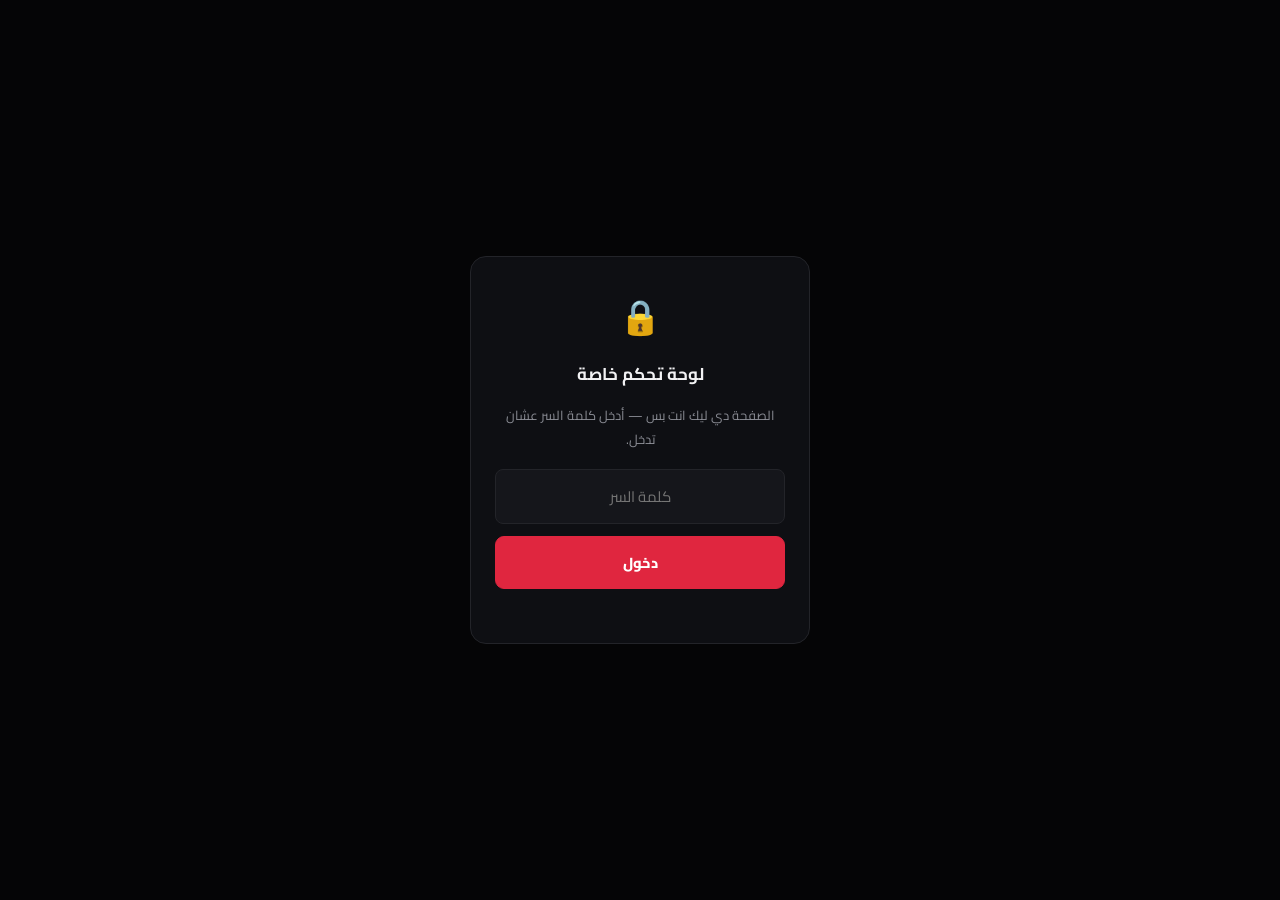
<file: admin.html>
<!DOCTYPE html>
<html lang="ar" dir="rtl">
<head>
<meta charset="UTF-8">
<meta name="viewport" content="width=device-width, initial-scale=1.0">
<title>لوحة تحكم — Yasoo Portfolio</title>
<meta name="robots" content="noindex, nofollow">
<link rel="preconnect" href="https://fonts.googleapis.com">
<link href="https://fonts.googleapis.com/css2?family=Cairo:wght@400;500;600;700;800;900&display=swap" rel="stylesheet">
<style>
  :root{
    --bg:#050506; --surface:#0e0f13; --surface-2:#15161b; --line:#232429;
    --text:#f2f2f4; --muted:#8b8d95; --red:#e0263f; --green:#25d366;
  }
  *{ box-sizing:border-box; }
  body{
    margin:0; background:var(--bg); color:var(--text); font-family:'Cairo', sans-serif;
    padding:24px 16px 80px;
  }
  h1{ font-size:22px; margin-bottom:4px; }
  .sub{ color:var(--muted); font-size:13px; margin-bottom:24px; line-height:1.8; }
  .sub b{ color:var(--text); }
  .banner{
    background:var(--surface); border:1px solid var(--line); border-right:3px solid var(--red);
    border-radius:10px; padding:14px 16px; font-size:13px; color:var(--muted); line-height:1.9; margin-bottom:26px;
  }
  .panel{
    background:var(--surface); border:1px solid var(--line); border-radius:14px;
    padding:20px; margin-bottom:18px;
  }
  .panel h2{ font-size:16px; margin:0 0 14px; display:flex; align-items:center; gap:8px; }
  .field{ margin-bottom:14px; }
  .field label{ display:block; font-size:12.5px; color:var(--muted); font-weight:700; margin-bottom:6px; }
  .field input[type=text], .field textarea{
    width:100%; background:var(--surface-2); border:1px solid var(--line); color:var(--text);
    border-radius:8px; padding:10px 12px; font-family:'Cairo', sans-serif; font-size:14px;
  }
  .field textarea{ resize:vertical; min-height:60px; }
  .row2{ display:grid; grid-template-columns:1fr 1fr; gap:12px; }
  .list-item{
    background:var(--surface-2); border:1px solid var(--line); border-radius:10px;
    padding:14px; margin-bottom:10px; position:relative;
  }
  .list-item .rm{
    position:absolute; top:10px; left:10px; background:none; border:none; color:var(--red);
    font-size:13px; cursor:pointer; font-weight:700;
  }
  .img-preview{
    width:100%; max-width:220px; border-radius:8px; display:block; margin:8px 0; border:1px solid var(--line);
  }
  .btn{
    display:inline-flex; align-items:center; gap:8px; padding:10px 18px; border-radius:9px;
    border:1px solid var(--line); background:var(--surface-2); color:var(--text);
    font-family:'Cairo', sans-serif; font-weight:700; font-size:13.5px; cursor:pointer;
  }
  .btn.add{ border-color:var(--red); color:var(--red); }
  .btn.file{ position:relative; overflow:hidden; }
  .btn.file input{ position:absolute; inset:0; opacity:0; cursor:pointer; }
  .toggle-row{ display:flex; align-items:center; justify-content:space-between; }
  .switch{ position:relative; width:44px; height:24px; }
  .switch input{ opacity:0; width:0; height:0; }
  .slider{
    position:absolute; inset:0; background:var(--line); border-radius:24px; cursor:pointer; transition:.2s;
  }
  .slider:before{
    content:""; position:absolute; width:18px; height:18px; left:3px; top:3px; background:#fff;
    border-radius:50%; transition:.2s;
  }
  .switch input:checked + .slider{ background:var(--red); }
  .switch input:checked + .slider:before{ transform:translateX(-20px); }

  #stickyBar{
    position:fixed; bottom:0; right:0; left:0; z-index:50;
    background:rgba(5,5,6,.92); backdrop-filter:blur(10px); border-top:1px solid var(--line);
    padding:12px 16px; display:flex; gap:10px; flex-wrap:wrap; justify-content:center;
  }
  #stickyBar .btn.primary{ background:var(--red); border-color:var(--red); color:#fff; }
  #stickyBar .btn.save-local{ background:var(--green); border-color:var(--green); color:#08210f; }
  #status{ font-size:12px; color:var(--muted); text-align:center; margin-top:6px; width:100%; }

  /* ---------------- LOCK SCREEN ---------------- */
  #lock{
    position:fixed; inset:0; z-index:999; background:var(--bg);
    display:flex; align-items:center; justify-content:center; padding:20px;
  }
  #lock .box{
    width:min(340px, 100%); background:var(--surface); border:1px solid var(--line);
    border-radius:16px; padding:28px 24px; text-align:center;
  }
  #lock .lock-ic{ font-size:34px; margin-bottom:10px; }
  #lock h2{ font-size:17px; margin:0 0 6px; }
  #lock p{ color:var(--muted); font-size:13px; margin-bottom:18px; }
  #lock input{
    width:100%; background:var(--surface-2); border:1px solid var(--line); color:var(--text);
    border-radius:8px; padding:12px 14px; font-family:'Cairo', sans-serif; font-size:15px;
    text-align:center; margin-bottom:12px;
  }
  #lock button{
    width:100%; padding:12px; border-radius:9px; border:1px solid var(--red);
    background:var(--red); color:#fff; font-family:'Cairo', sans-serif; font-weight:800;
    font-size:14.5px; cursor:pointer;
  }
  #lock .err{ color:var(--red); font-size:12.5px; margin-top:10px; min-height:16px; }
  #appRoot{ display:none; }
</style>
</head>
<body>

  <!-- LOCK SCREEN -->
  <div id="lock">
    <div class="box">
      <div class="lock-ic">🔒</div>
      <h2>لوحة تحكم خاصة</h2>
      <p>الصفحة دي ليك انت بس — أدخل كلمة السر عشان تدخل.</p>
      <input type="password" id="lockPass" placeholder="كلمة السر" autocomplete="off">
      <button id="lockBtn">دخول</button>
      <div class="err" id="lockErr"></div>
    </div>
  </div>

  <div id="appRoot">

  <h1>🎛️ لوحة تحكم الموقع</h1>
  <div class="sub">عدّل أي حاجة في الموقع من هنا — الاسم، الصور، النصوص، السوشيال ميديا. مفيش برمجة مطلوبة.</div>

  <div class="banner">
    ⚠️ <b>مهم تعرفه:</b> الموقع ده صفحة ثابتة (static) مفيهاش سيرفر، فاللوحة دي بتحفظ التعديلات في متصفحك بس (كـ"معاينة") بمجرد ما تضغط "حفظ ومعاينة محلي". عشان التعديلات تظهر لكل الزوار على الإنترنت، لازم في الآخر تضغط <b>"تحميل content.json"</b> وتستبدل بيه الملف القديم في مستودع GitHub بتاعك (أو أي استضافة بتستخدمها).
  </div>

  <div class="panel">
    <h2>👤 البيانات الأساسية</h2>
    <div class="row2">
      <div class="field"><label>اسم الشعار (الجزء الأول)</label><input type="text" id="logoPre"></div>
      <div class="field"><label>اسم الشعار (الجزء الملون)</label><input type="text" id="logoAccent"></div>
    </div>
    <div class="field"><label>الاسم الكبير في شاشة الترحيب (مثلاً YASOO)</label><input type="text" id="introName"></div>
    <div class="field"><label>الاسم بالعربي تحت شاشة الترحيب</label><input type="text" id="introSub"></div>
    <div class="field"><label>عنوان الترحيب الصغير (مثلاً WELCOME TO)</label><input type="text" id="introTag"></div>
    <div class="field">
      <label>صورة شاشة الترحيب (خلفية المقدمة)</label>
      <img id="introImgPreview" class="img-preview">
      <label class="btn file">📷 غيّر الصورة<input type="file" accept="image/*" data-target="introImage"></label>
    </div>
  </div>

  <div class="panel">
    <h2>🏠 القسم الرئيسي (Hero)</h2>
    <div class="field"><label>كلمة صغيرة فوق العنوان (Eyebrow)</label><input type="text" id="heroEyebrow"></div>
    <div class="row2">
      <div class="field"><label>بداية العنوان</label><input type="text" id="headlinePre"></div>
      <div class="field"><label>الاسم الملون في العنوان</label><input type="text" id="headlineAccent"></div>
    </div>
    <div class="field"><label>سطر تعريفي تحت العنوان</label><input type="text" id="roleLine"></div>
    <div class="field">
      <label>صورتك الشخصية</label>
      <img id="heroPhotoPreview" class="img-preview">
      <label class="btn file">📷 غيّر الصورة<input type="file" accept="image/*" data-target="heroPhoto"></label>
    </div>
    <div class="row2">
      <div class="field"><label>الشارة العائمة — العنوان (مثلاً status:)</label><input type="text" id="badgeK"></div>
      <div class="field"><label>الشارة العائمة — القيمة</label><input type="text" id="badgeV"></div>
    </div>
    <div id="tagsList"></div>
    <button class="btn add" id="addTag">+ إضافة وسم (tag)</button>
  </div>

  <div class="panel">
    <h2>ℹ️ نبذة عني (كروت المعلومات)</h2>
    <div id="aboutList"></div>
    <button class="btn add" id="addAbout">+ إضافة معلومة جديدة</button>
  </div>

  <div class="panel">
    <h2>💬 الاقتباس</h2>
    <div class="field"><label>النص قبل الكلمة الملونة</label><input type="text" id="quoteBefore"></div>
    <div class="field"><label>الكلمة/الجملة الملونة</label><input type="text" id="quoteAccent"></div>
    <div class="field"><label>النص بعدها</label><input type="text" id="quoteAfter"></div>
    <div class="field"><label>التوقيع</label><input type="text" id="quoteSig"></div>
  </div>

  <div class="panel">
    <h2>🏁 الجاليري (عربياتي)</h2>
    <div id="galleryList"></div>
    <button class="btn add" id="addGallery">+ إضافة صورة جديدة</button>
  </div>

  <div class="panel">
    <h2>🎤 الفنان المفضل</h2>
    <div class="field">
      <label>صورة الفنان</label>
      <img id="artistImgPreview" class="img-preview">
      <label class="btn file">📷 غيّر الصورة<input type="file" accept="image/*" data-target="artistImg"></label>
    </div>
    <div class="field"><label>اسم الفنان</label><input type="text" id="artistName"></div>
    <div class="field"><label>وصف قصير</label><textarea id="artistText"></textarea></div>
  </div>

  <div class="panel">
    <h2>📞 التواصل</h2>
    <div class="field"><label>نص تعريفي فوق أزرار التواصل</label><textarea id="contactIntro"></textarea></div>
    <div class="row2">
      <div class="field"><label>رقم واتساب (بالصيغة الدولية بدون + أو مسافات، مثال: 201271353924)</label><input type="text" id="whatsapp"></div>
      <div class="field"><label>معرّف / رقم تيليجرام (مثال: elshahaly9 أو +201271353924)</label><input type="text" id="telegram"></div>
    </div>
  </div>

  <div class="panel">
    <h2>🔗 حسابات السوشيال ميديا</h2>
    <div class="field"><label>رابط تيك توك</label><input type="text" id="tiktok"></div>
    <div class="field"><label>رابط فيسبوك</label><input type="text" id="facebook"></div>
    <div class="field"><label>رابط انستجرام</label><input type="text" id="instagram"></div>
  </div>

  <div class="panel">
    <h2>🏷️ شارة المطوّر (Dev Badge)</h2>
    <div class="toggle-row">
      <span>إظهار الشارة</span>
      <label class="switch"><input type="checkbox" id="devEnabled"><span class="slider"></span></label>
    </div>
    <div class="row2" style="margin-top:12px;">
      <div class="field"><label>السطر الأول</label><input type="text" id="devLine1"></div>
      <div class="field"><label>السطر الثاني</label><input type="text" id="devLine2"></div>
    </div>
    <div class="field"><label>رابط الضغط (تيليجرام المطوّر)</label><input type="text" id="devLink"></div>
  </div>

  <div id="stickyBar">
    <button class="btn save-local" id="saveLocalBtn">💾 حفظ ومعاينة محلي</button>
    <button class="btn primary" id="downloadBtn">⬇️ تحميل content.json</button>
    <label class="btn file">📤 استيراد content.json<input type="file" accept="application/json" id="importInput"></label>
    <a class="btn" href="index.html" target="_blank">👁️ افتح الموقع</a>
    <div id="status"></div>
  </div>

  </div><!-- /#appRoot -->

<script>
  // -------- Simple client-side password gate --------
  // This only deters casual visitors — it is NOT real security, since
  // anyone could read this password out of the page's source code.
  // To change the password, edit the line below (ADMIN_PASSWORD).
  const ADMIN_PASSWORD = "yasoo2026";

  const lock = document.getElementById('lock');
  const appRoot = document.getElementById('appRoot');
  const lockErr = document.getElementById('lockErr');
  const lockPass = document.getElementById('lockPass');

  function unlock(){
    lock.style.display = 'none';
    appRoot.style.display = 'block';
    sessionStorage.setItem('yasoo_admin_unlocked', '1');
  }

  if(sessionStorage.getItem('yasoo_admin_unlocked') === '1'){
    unlock();
  }

  document.getElementById('lockBtn').addEventListener('click', tryUnlock);
  lockPass.addEventListener('keydown', e=>{ if(e.key === 'Enter') tryUnlock(); });

  function tryUnlock(){
    if(lockPass.value === ADMIN_PASSWORD){
      unlock();
    } else {
      lockErr.textContent = 'كلمة السر غلط، جرب تاني.';
      lockPass.value = '';
      lockPass.focus();
    }
  }
</script>
<script src="admin.js"></script>
</body>
</html>
</file>
